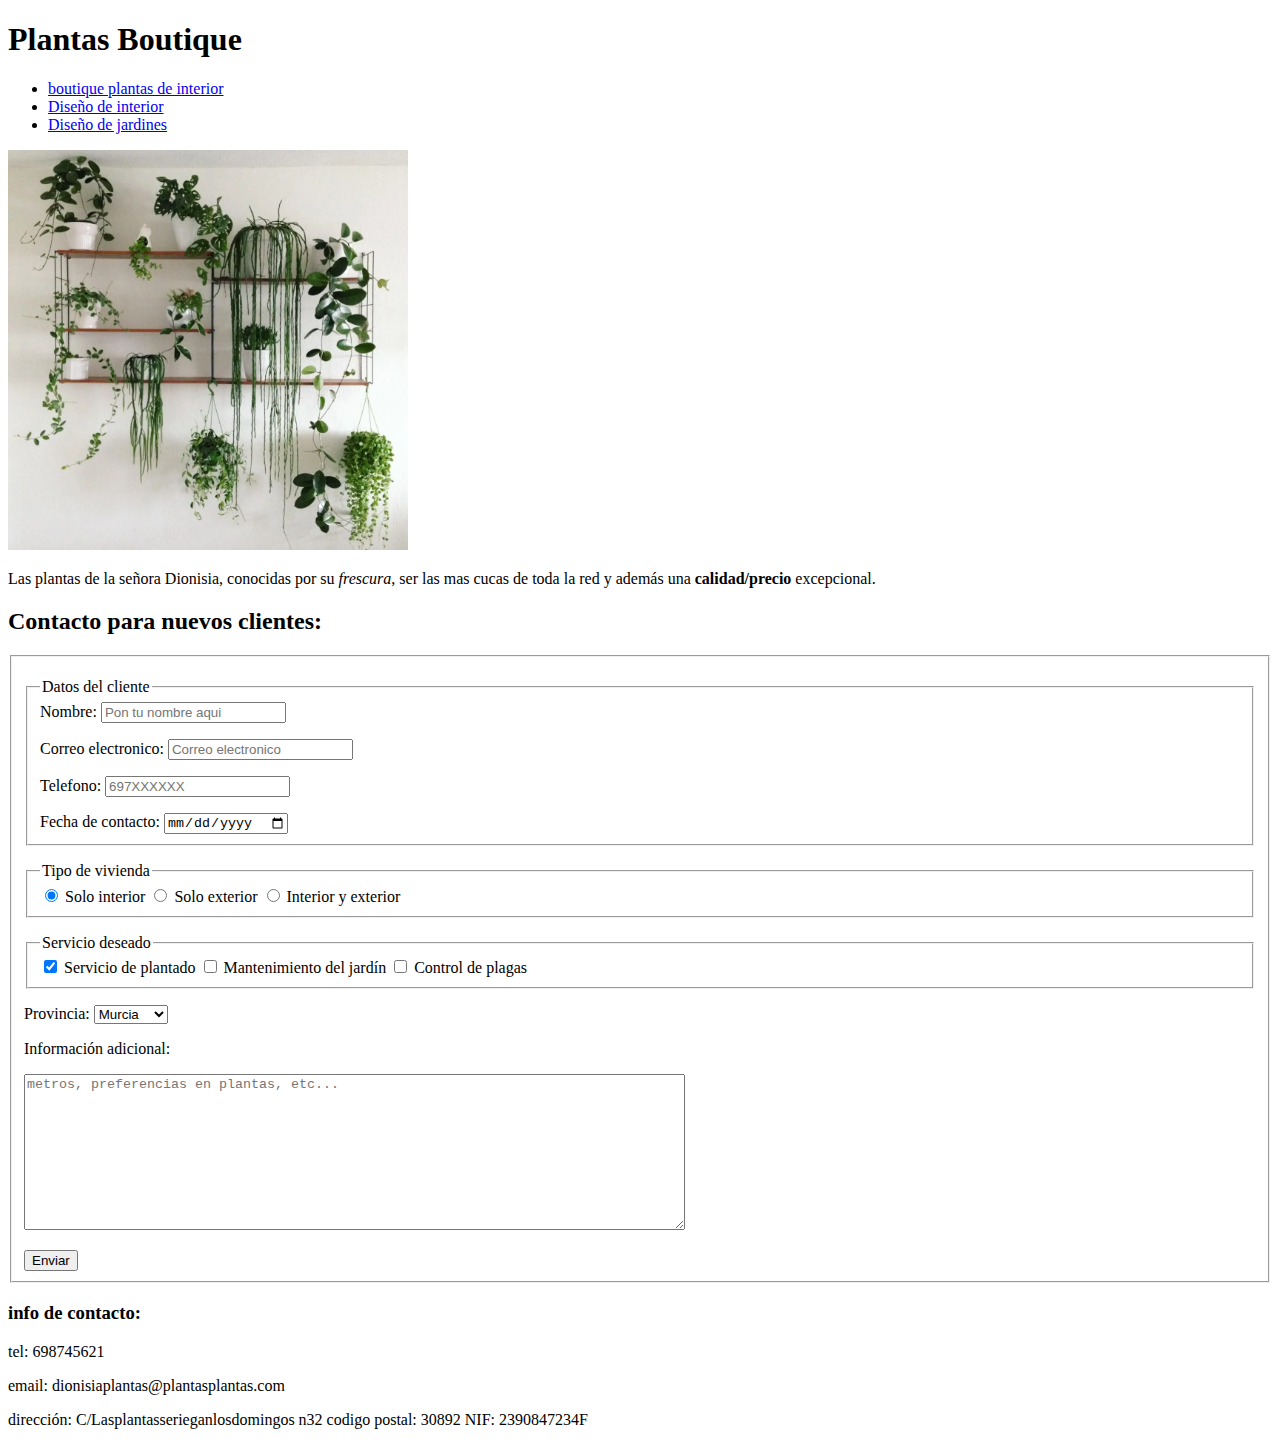
<file: Empresa EJ2/index.html>
<!DOCTYPE html>
<html lang="es">

<head>
    <meta charset="UTF-8">
    <meta name="viewport" content="width=device-width, initial-scale=1.0">
    <title>Plantas Boutique</title>
    <link rel="icon"
        href="https://images.vexels.com/media/users/3/131782/isolated/preview/4833130cb7d9b85e4134262733da8b6d-plant-icon.png">
</head>

<body>
    <header>
        <h1>Plantas Boutique</h1>
        <nav>
            <ul>
                <li><a href="https://www.purplant.es/plantas/plantas-interior/" target="_blank">boutique plantas de
                        interior</a>
                </li>
                <li><a href="https://www.elmueble.com/bienestar/decora-tu-casa-con-plantas-te-ayudaran_16985"
                        target="_blank">Diseño de interior</a>
                </li>
                <li><a href="https://www.leroymerlin.es/productos/jardin-y-terraza/configura-tu-jardin-terraza/"
                        target="_blank">Diseño de jardines</a>
                </li>
            </ul>
        </nav>
    </header>
    <main>
        <img src="img/img1.webp" alt="estanteria con plantas" width="400">
        <p>Las plantas de la señora Dionisia, conocidas por su <i>frescura</i>, ser las mas cucas de toda la red y
            además
            una <b>calidad/precio</b> excepcional.</p>
        <section class="formulario">
            <form action="Contacto">
                <h2>Contacto para nuevos clientes:</h2>
                <fieldset>
                    <p></p>
                    <fieldset>
                        <legend>Datos del cliente</legend>
                        <label>Nombre: </label>
                        <input type="text" name="nombre" placeholder="Pon tu nombre aqui" required>
                        <p></p>
                        <label>Correo electronico: </label>
                        <input type="email" name="email" placeholder="Correo electronico" required>
                        <p></p>
                        <label>Telefono: </label>
                        <input type="tel" name="telefono" placeholder="697XXXXXX" required>
                        <p></p>
                        <label>Fecha de contacto: </label>
                        <input type="date" name="fecha" required>
                    </fieldset>
                    <p></p>
                    <fieldset>
                        <legend>Tipo de vivienda</legend>
                        <input type="radio" name="tipoVivienda" value="interior" checked>
                        <label>Solo interior</label>
                        <input type="radio" name="tipoVivienda" value="exterior">
                        <label>Solo exterior</label>
                        <input type="radio" name="tipoVivienda" value="interiorExterior">
                        <label>Interior y exterior</label>
                    </fieldset>
                    <p></p>
                    <fieldset>
                        <legend>Servicio deseado</legend>
                        <input type="checkbox" name="servicio" value="montaje" checked>
                        <label>Servicio de plantado</label>
                        <input type="checkbox" name="servicio" value="mantenimiento">
                        <label>Mantenimiento del jardín</label>
                        <input type="checkbox" name="servicio" value="placas">
                        <label>Control de plagas</label>
                    </fieldset>
                    <p></p>
                    <label>Provincia: </label>
                    <select name="provincia">
                        <option value="murcia">Murcia</option>
                        <option value="alicante">Alicante</option>
                        <option value="valencia">Valencia</option>
                        <option value="granada">Granada</option>
                        <option value="almeria">Almeria</option>
                    </select>
                    <p></p>
                    <label>Información adicional: </label>
                    <p></p>
                    <textarea name="infoAdicional" placeholder="metros, preferencias en plantas, etc..." rows="10"
                        cols="80"></textarea>
                    <p></p>
                    <button type="submit">Enviar</button>
                </fieldset>
            </form>
        </section>
    </main>
    <footer>
        <p></p>
        <p></p>
        <p></p>
        <h3>info de contacto:</h3>
        <p>tel: 698745621</p>
        <p>email: dionisiaplantas@plantasplantas.com</p>
        <p>dirección: C/Lasplantasserieganlosdomingos n32 codigo postal: 30892 NIF: 2390847234F</p>
    </footer>
</body>

</html>
</file>
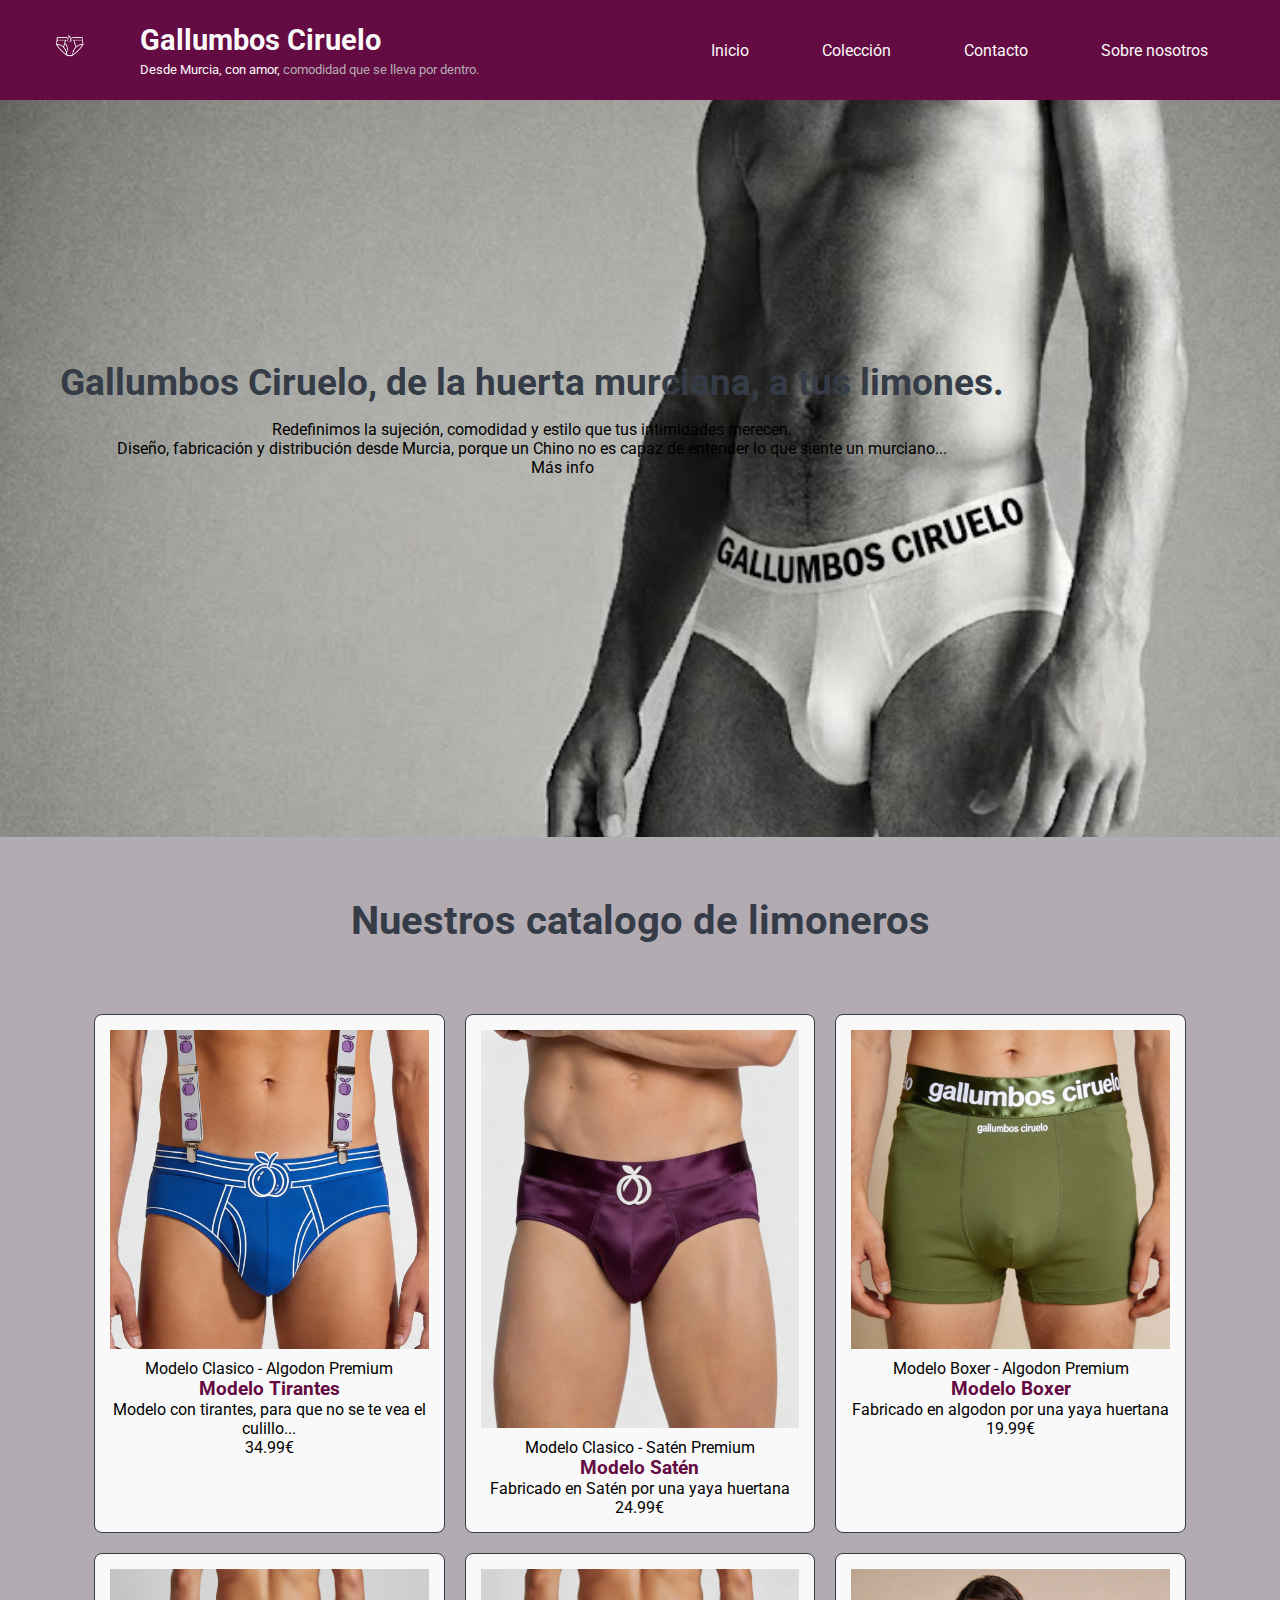
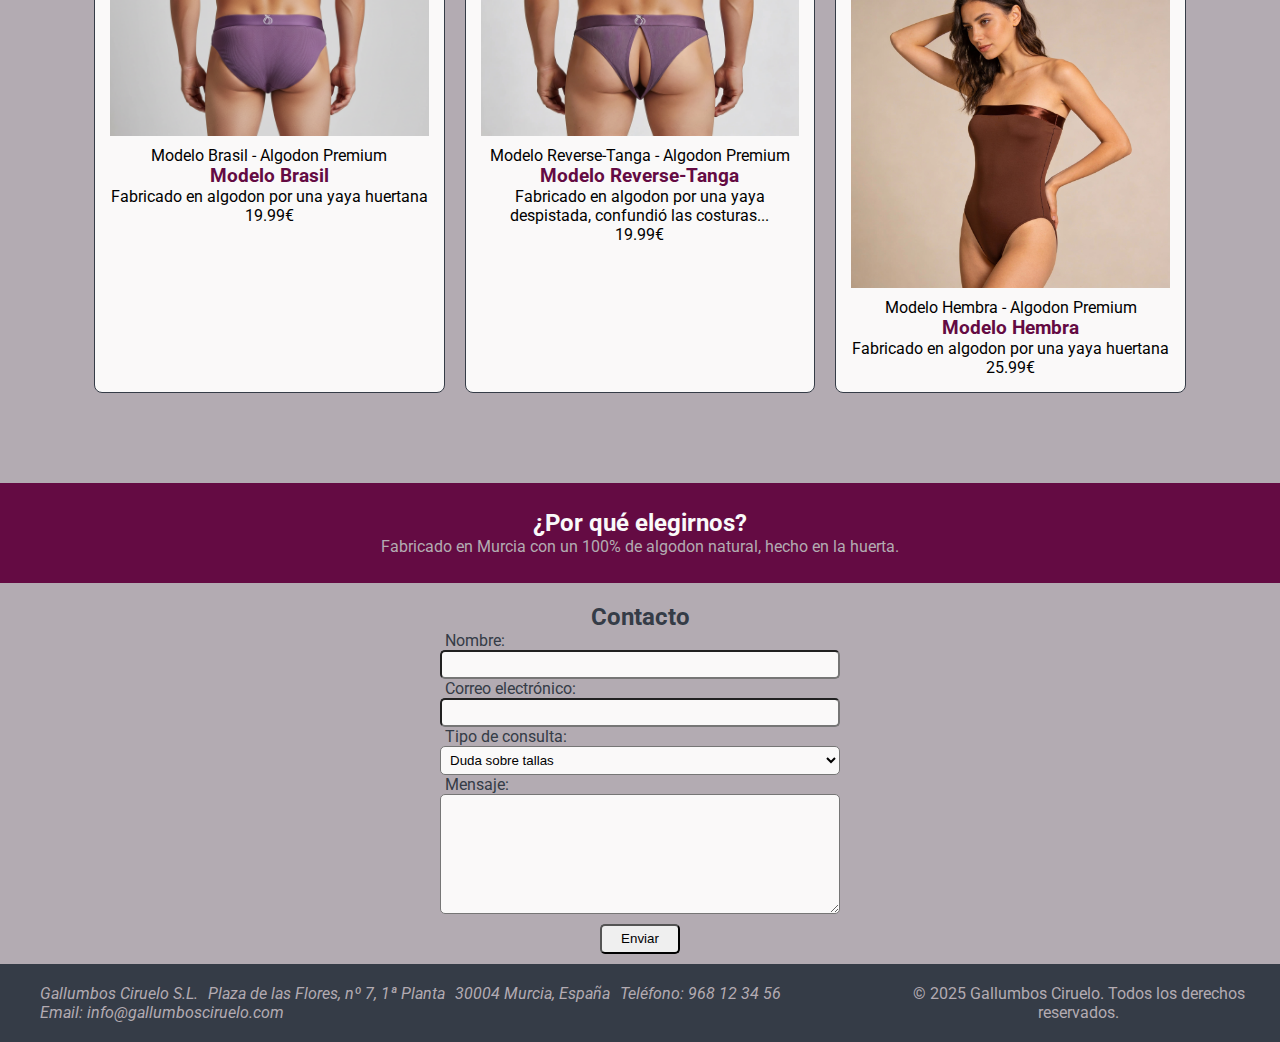
<file: Gallumbos Ciruelo/index.html>
<!DOCTYPE html>
<html lang="es">

<head>
    <meta charset="UTF-8">
    <meta name="viewport" content="width=device-width, initial-scale=1.0">
    <meta name="description"
        content="Gallumbos Ciruelo: Ropa interior masculina de alta calidad. Comodidad que se lleva por dentro con diseños modernos y ergonómicos.">
    <meta name="autor" content="Bruno Buendía Legaz">
    <meta name="keywords" content="ropa interior, masculina, gallumbos, moda, algodón">
    <title>Gallumbos Ciruelo</title>
    <link rel="preconnect" href="https://fonts.googleapis.com">
    <link rel="preconnect" href="https://fonts.gstatic.com" crossorigin>
    <link href="https://fonts.googleapis.com/css2?family=Roboto:ital,wght@0,100..900;1,100..900&display=swap"
        rel="stylesheet">
    <link rel="icon" href="./assets/logo.png" type="image/png">
    <link rel="stylesheet" href="style.css">

</head>

<body>
    <header>
        <a href="#inicio"><img src="./assets/logo.png" alt="logo calzoncillos C"></a>

        <div class="marca">
            <h1>Gallumbos Ciruelo</h1>
            <p>Desde Murcia, con amor, <span>comodidad que se lleva por dentro.</span></p>
        </div>
        <img src="./assets/Menu.png" id="menu" alt="Abrir Menu">
        <nav>
            <ul>
                <li><a href="#inicio">Inicio</a></li>
                <li><a href="#catalogo">Colección</a></li>
                <li><a href="#contacto-id">Contacto</a></li>
                <li><a href="#sobreNosotros">Sobre nosotros</a></li>
            </ul>
        </nav>
    </header>
    <main>
        <section class="hero" id="inicio">
            <div>
                <h2>Gallumbos Ciruelo, de la huerta murciana, a tus limones.</h2>
                <p>Redefinimos la sujeción, comodidad y estilo que tus intimidades merecen.</p>
                <p>Diseño, fabricación y distribución desde Murcia, <span>porque un Chino no es capaz de entender lo que
                        siente un murciano...</span></p>
                <div class="boton"><a href="#contacto-id">Más info</a></div>
            </div>
        </section>

        <section class="catalogo" id="catalogo">
            <h2>Nuestros catalogo de limoneros</h2>

            <div class="productos-grid">
                <article>
                    <figure>
                        <img src="./assets/productos/gallumbos 1.webp" alt="Calzoncillo">
                        <figcaption>Modelo Clasico - Algodon Premium</figcaption>
                    </figure>
                    <h3>Modelo Tirantes</h3>
                    <p>Modelo con tirantes, para que no se te vea el culillo...</p>
                    <span class="precio">34.99€</span>
                </article>

                <article>
                    <figure>
                        <img src="./assets/productos/producto2.png" alt="Calzoncillo">
                        <figcaption>Modelo Clasico - Satén Premium</figcaption>
                    </figure>
                    <h3>Modelo Satén</h3>
                    <p>Fabricado en Satén por una yaya huertana</p>
                    <span class="precio">24.99€</span>
                </article>

                <article>
                    <figure>
                        <img src="./assets/productos/producto3.png" alt="Calzoncillo">
                        <figcaption>Modelo Boxer - Algodon Premium</figcaption>
                    </figure>
                    <h3>Modelo Boxer</h3>
                    <p>Fabricado en algodon por una yaya huertana</p>
                    <span class="precio">19.99€</span>
                </article>

                <article>
                    <figure>
                        <img src="./assets/productos/Brasileño.png" alt="Calzoncillo">
                        <figcaption>Modelo Brasil - Algodon Premium</figcaption>
                    </figure>
                    <h3>Modelo Brasil</h3>
                    <p>Fabricado en algodon por una yaya huertana</p>
                    <span class="precio">19.99€</span>
                </article>

                <article>
                    <figure>
                        <img src="./assets/productos/Reverse-tanga.webp" alt="Calzoncillo">
                        <figcaption>Modelo Reverse-Tanga - Algodon Premium</figcaption>
                    </figure>
                    <h3>Modelo Reverse-Tanga</h3>
                    <p>Fabricado en algodon por una yaya despistada, confundió las costuras...</p>
                    <span class="precio">19.99€</span>
                </article>

                <article>
                    <figure>
                        <img src="./assets/productos/gallumbohembra.png" alt="Calzoncillo">
                        <figcaption>Modelo Hembra - Algodon Premium</figcaption>
                    </figure>
                    <h3>Modelo Hembra</h3>
                    <p>Fabricado en algodon por una yaya huertana</p>
                    <span class="precio">25.99€</span>
                </article>

            </div>

        </section>

        <article class="destacado">
            <h2>¿Por qué elegirnos?</h2>
            <p>Fabricado en Murcia con un 100% de algodon natural, hecho en la huerta.</p>
        </article>

        <section class="contacto" id="contacto-id">
            <h2>Contacto</h2>
            <form action="#">
                <label for="nombre">Nombre:</label>
                <input type="text" name="nombre-usuario" id="nombre" required>

                <label for="email">Correo electrónico:</label>
                <input type="email" name="email-usuario" id="email" required>

                <label for="motivo">Tipo de consulta:</label>
                <select name="motivo" id="motivo">
                    <option value="duda">Duda sobre tallas</option>
                    <option value="pedido">Estado del pedido</option>
                    <option value="otros">Otros</option>
                </select>

                <label for="mensaje">Mensaje:</label>
                <textarea name="mensaje-usuario" id="mensaje"></textarea>

                <button type="submit">Enviar</button>
            </form>

        </section>

    </main>
    <footer>

        <address id="sobreNosotros">
            <p>Gallumbos Ciruelo S.L.</p>
            <p>Plaza de las Flores, nº 7, 1ª Planta</p>
            <p>30004 Murcia, España</p>
            <p>Teléfono: <a href="tel:+34968123456">968 12 34 56</a></p>
            <p>Email: <a href="mailto:info@gallumbosciruelo.com">info@gallumbosciruelo.com</a></p>
        </address>

        <p>
            &copy; <time datetime="2025">2025</time> Gallumbos Ciruelo. Todos los derechos reservados.
        </p>

    </footer>
    <script src="scripts.js"></script>
</body>

</html>
</file>
<file: Gallumbos Ciruelo/style.css>
:root {
    --primary-color: #FAF9F9;
    --bg-color: #B3ABB2;
    --accent-color: #640b43;
    --sec-accent-color: #353C47;
    --ter-accent-color: #E1AB5F;
    --spacing: 10px;
    --padding: 20px;
    --border-radius: 8px;
    --shadow: rgba(153, 46, 240, 0.4) 5px 5px, rgba(153, 46, 240, 0.3) 10px 10px, rgba(153, 46, 240, 0.2) 15px 15px, rgba(153, 46, 240, 0.1) 20px 20px, rgba(153, 46, 240, 0.05) 25px 25px;


}



/* Estilos generales de la pagina */

* {
    margin: 0;
    padding: 0;
    box-sizing: border-box;
}

ul {
    list-style-type: none;
}


a {
    text-decoration: none;
    color: inherit;
    transition: 0.3s ease-in-out;
}

a:hover {
    color: var(--primary-color);
}

html {
    scroll-behavior: smooth;
}

body {
    font-family: "Roboto", sans-serif;
    font-optical-sizing: auto;
    font-weight: 400;
    background-color: var(--bg-color);
}

h1, h2, h3, h4, h5, h6 {
  font-family: "Roboto", sans-serif;
  font-weight: 700; 
  color: var(--sec-accent-color);
}

/* Estilos del header */

#menu {
    width: 40px;
    cursor: pointer;
    display: none;
}

header {
    position: fixed;
    top: 0;
    left: 0;
    width: 100%;
    z-index: 1000;
    background-color: var(--accent-color);
    padding: 20px 5%;
    height: 7vh;
    min-height: 100px;
    display: flex;
    align-items: center;
    width: 100%;
    padding: var(--padding);
}

header a {
    flex-basis: 5%;
    
}

header a img {
    min-width: 100px;
    max-width: 5%;
    object-fit: contain;
}

.marca {
    color: var(--primary-color);
    flex-basis: 45%;
    display: flex;
    flex-direction: column;
    justify-content: center;
    padding-left: var(--padding); /* Sin corchetes */
}

.marca h1{
    font-size: 1.8rem;
    margin: 0;
    color: var(--primary-color);
}

.marca p {
    font-size: 0.8rem;
    margin-top: 5px;
}

.marca span {
    color: var(--bg-color);
}

header nav {
    color: var(--sec-accent-color);
    flex-basis: 50%;
    min-width: 500px;
    display: flex;
    justify-content: center;
    padding: var(--padding);

}

header nav ul {
    display: flex;
    gap: var(--spacing);
    width: 100%;
    justify-content: space-around;
    color: var(--primary-color);
}

/* Estilos del hero */

.hero {
    
    height: 93vh;
    min-height: 600px;
    display: flex;
    justify-content: left;
    align-items: center;
    background-image: url(./assets/unnamed.jpg);
    background-size: cover;
    background-position: left;
    

}

.hero div {
    padding-left: 60px;
    align-self: center;
    text-align: center;
}

.hero div h2 {
    font-size: 2.3rem;
    margin-bottom: 1rem;
    color: var(--sec-accent-color);
}

/* Estilos del catalogo */

.catalogo {
    padding: 60px 5%;
}

.catalogo h2 {
    text-align: center;
    margin-bottom: 40px;
    font-size: 2.5rem;
}

.productos-grid {
    display: grid;
    grid-template-columns: repeat(3, 1fr);
    padding: var(--padding);
    max-width: 1900px;
    margin: 0 auto;
}

.productos-grid article {
    border-radius: var(--border-radius);
    margin: 10px;
    border: 1px solid var(--sec-accent-color);
    padding: 15px;
    min-width: 300px;
    background-color: var(--primary-color);
    text-align: center;
    cursor: pointer;
}

.productos-grid article h3 {
    color: var(--accent-color);
}

.productos-grid img {
    max-width: 100%;
    height: auto;
    display: block;
    margin: 0 auto 10px;
}

/* Estilos del destacado */

.destacado {
    display: flex;
    flex-direction: column;
    align-items: center;
    justify-content: center;
    height: 100px;
    background-color: var(--accent-color);
    color: var(--bg-color);
}

.destacado h2 {
    color: var(--primary-color);
}

/* Estilos del contacto */

.contacto {
    display: flex;
    flex-direction: column;
    align-items: center;
    margin-top: 20px;
}

.contacto form {
    display: flex;
    flex-direction: column;
    width: 20%;
    min-width: 400px;
    align-items: center;


}

.contacto form label {
    color: var(--sec-accent-color);
    text-align: left;
    width: 100%;
    padding-left: 5px;
    cursor: pointer;
}

.contacto form :is(input, select, textarea) {
    width: 100%;
    padding: 5px;
    border-radius: 5px;
    background-color: var(--primary-color);
    transition: 0.3s ease-in-out;
    cursor: pointer;
}

.contacto form :is(input, select, textarea):focus {
    background-color: var(--accent-color);
    color: var(--primary-color);
}

.contacto form textarea {
    height: 120px;
}

.contacto button {
    width: 20%;
    height: 30px;
    margin: 10px;
    border-radius: 5px;
    transition: 0.3s ease-in-out;
    cursor: pointer;
}

.contacto button:hover  {
    background-color: var(--accent-color);
    color: var(--bg-color);
}

/* Estilos del footer */

footer {
    display: flex;
    align-items: center;
    text-align: center;
    background-color: var(--sec-accent-color);
    color: var(--bg-color);
}

footer address {
    flex-basis: 70%;
    display: flex;
    flex-wrap: wrap;
    padding-left: 10px;
    padding: 20px;
    margin-left: 10px;
}

footer address p {
    padding-left: 10px;

}

/* media querys , tengo que reconocer que el tema del menu plegable es 99% gemini
Mi unico merito es haber tenido la idea, o haberla copiado en algun sitio!!*/
@media (max-width: 1120px) {
    #menu {
        display: block;
    }

    header nav {
        min-width: auto;
        display: none;
        position: absolute;
        top: 100px;
        left: 0;
        width: 100%;
        background-color: var(--accent-color);
        z-index: 9999;
    }

    header nav.active {
        display: flex;
    }

    header nav ul li a {
        font-size: 1.2rem;
    }
    
    .marca {
        flex-basis: 85%;
    }

    header nav ul {
        flex-direction: column;
        align-items: center;
        gap: 20px;
    }

    .productos-grid {
        grid-template-columns: repeat(2, 1fr);
        gap: 15px;
    }

    header {
        justify-content: space-between;
        overflow: visible;
    }

    .marca {
        flex-basis: auto;
    }
}

@media (max-width: 700px) {
    
    .productos-grid {
        grid-template-columns: 1fr;
    }

    .productos-grid article {
        min-width: auto;
        width: 100%;
    }

    .marca h1 {
        font-size: 1.4rem;
    }
    
    .marca p {
        font-size: 0.7rem;
    }

    .contacto form {
        width: 90%;
        min-width: auto;
    }
    
    .hero div {
        padding-left: 20px;
        padding-right: 20px;
    }
    
    .hero div h2 {
        font-size: 1.8rem;
    }
}
</file>
